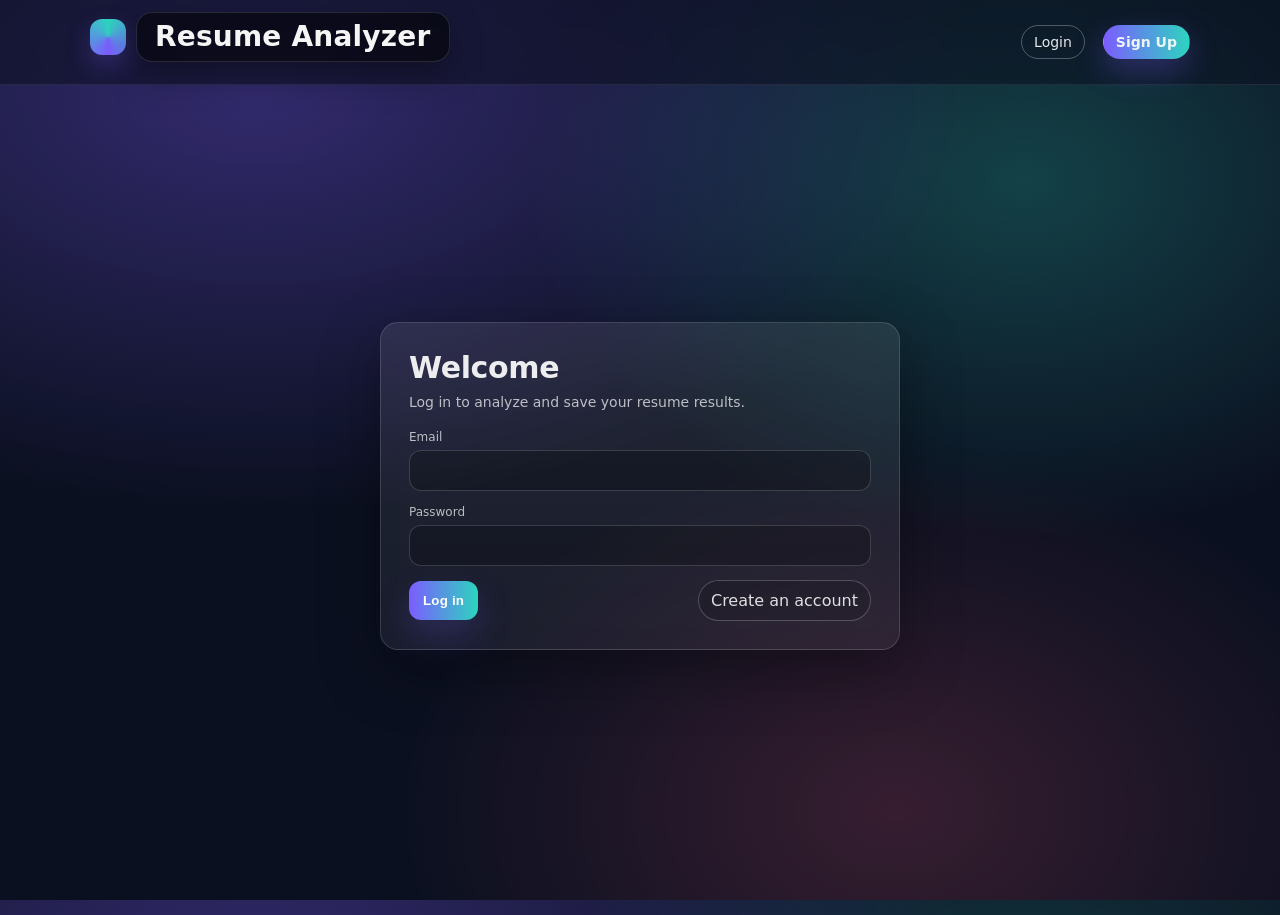
<file: dashboard.html>
<!doctype html>
<html lang="en">
  <head>
    <meta charset="utf-8" />
    <meta name="viewport" content="width=device-width, initial-scale=1" />
    <title>Dashboard</title>
    <link rel="stylesheet" href="./styles.css" />
    <script src="./auth.js" defer></script>
    <script defer>
      window.addEventListener("DOMContentLoaded", () => {
        window.AuthDemo.initDashboardPage();
      });
    </script>
  </head>
  <body>
    <header class="site-header">
      <div class="container--wide site-header-inner">
        <div class="brand brand--hero">
          <a href="./index.html" class="brand-link">
            <div class="logo" aria-hidden="true"></div>
            <span class="brand-title">Resume Analyzer</span>
          </a>
        </div>
        <nav class="nav-links" aria-label="Primary">
          <button class="ghost" type="button" data-logout>Log out</button>
        </nav>
      </div>
    </header>

    <main class="container container--wide">
      <section class="card card--hero" aria-label="Dashboard">
        <div class="dashboard-grid">
          <div>
            <div class="dashboard-header">
              <div>
                <h1>Dashboard</h1>
                <p class="subtitle" style="margin-bottom: 0">Review your saved analyses and tailor your resume faster.</p>
              </div>
              <div class="dashboard-actions">
                <a class="link" href="./index.html">Analyze new resume</a>
              </div>
            </div>

            <div class="message" data-kind="ok">
              Your most recent resume analysis is shown on the right. You can re-analyze from the home page at any time.
            </div>

            <section class="analysis-history" aria-label="Recent analyses">
              <h2>Recent analyses</h2>
              <p class="small" style="margin-bottom: 8px">Up to your last 10 uploads.</p>
              <div class="table-wrap">
                <table>
                <thead>
                  <tr>
                    <th>Date</th>
                    <th>Estimated experience</th>
                    <th>Skills detected</th>
                    <th>Match</th>
                  </tr>
                </thead>
                <tbody data-history-rows>
                  <tr class="empty">
                    <td colspan="4">No analyses yet. Upload a resume from the home page to get started.</td>
                  </tr>
                </tbody>
                </table>
              </div>
            </section>
          </div>

          <section class="analysis-results" aria-label="Latest analysis" data-dashboard-results>
            <h2>Latest analysis</h2>
            <p class="analysis-summary" data-summary></p>

            <div class="match-meter" role="img" aria-label="Match score meter">
              <div class="match-meter__bar" data-match-meter></div>
            </div>
            <p class="small" data-match-score></p>

            <div class="analysis-grid">
              <div class="analysis-card">
                <h3>Contact & basics</h3>
                <ul data-contact></ul>
              </div>
              <div class="analysis-card">
                <h3>Strengths vs Job</h3>
                <ul data-strengths></ul>
              </div>
              <div class="analysis-card analysis-card--wide">
                <h3>Gaps & rewrite suggestions</h3>
                <ul data-gaps></ul>

                <h3 class="analysis-subheading">Rewrite suggestions</h3>
                <p class="analysis-summary" data-rewrite-summary></p>
                <ul data-rewrite-bullets></ul>
              </div>
            </div>
          </section>
        </div>
      </section>
    </main>
  </body>
</html>
</file>
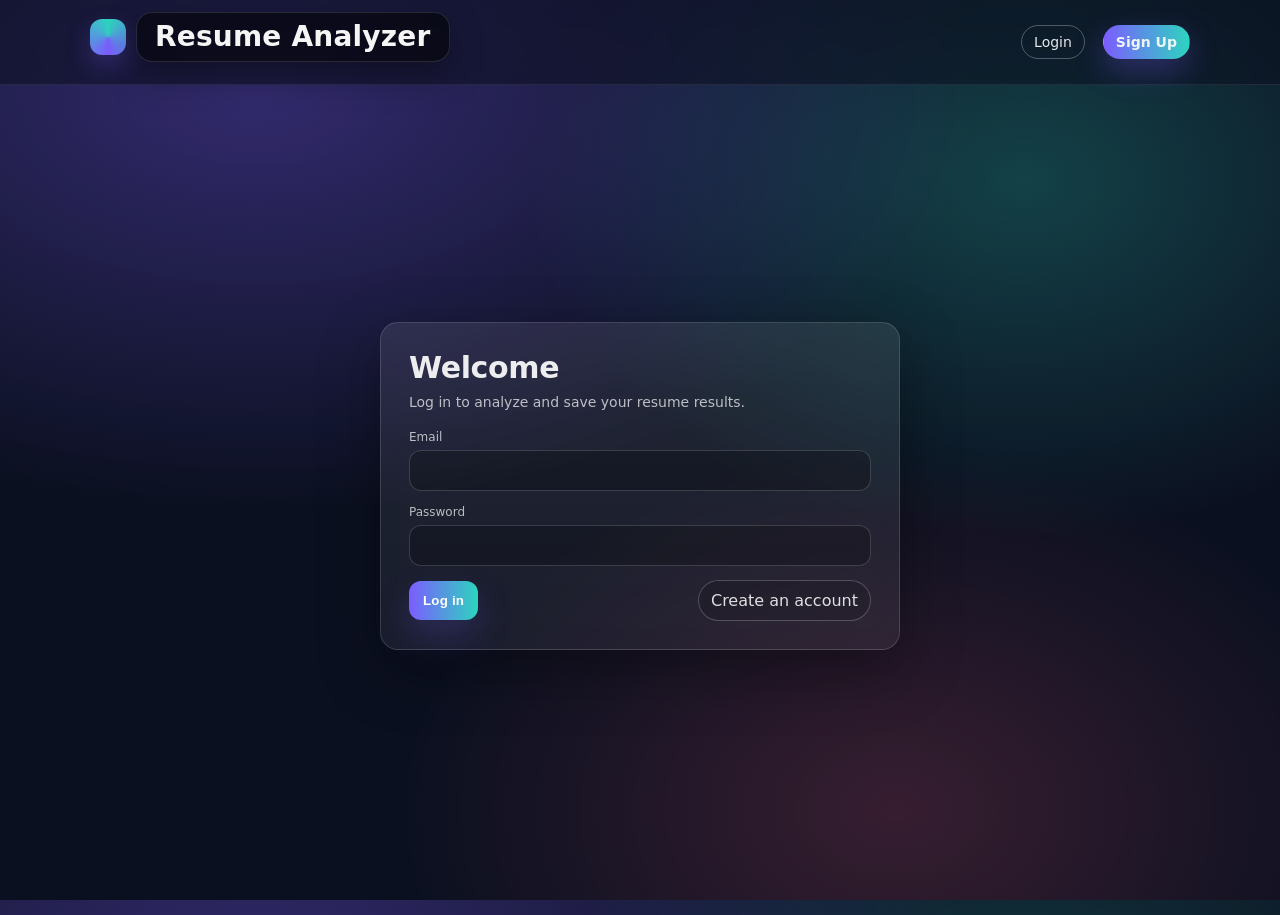
<file: login.html>
<!doctype html>
<html lang="en">
  <head>
    <meta charset="utf-8" />
    <meta name="viewport" content="width=device-width, initial-scale=1" />
    <title>Login – AI-Powered Resume Analyzer</title>
    <link rel="stylesheet" href="./styles.css" />
    <script src="./auth.js" defer></script>
    <script defer>
      window.addEventListener("DOMContentLoaded", () => {
        window.AuthDemo.initCommon();
        window.AuthDemo.initLoginPage();
      });
    </script>
  </head>
  <body>
    <header class="site-header">
      <div class="container--wide site-header-inner">
        <div class="brand brand--hero">
          <a href="./index.html" class="brand-link">
            <div class="logo" aria-hidden="true"></div>
            <span class="brand-title">Resume Analyzer</span>
          </a>
        </div>
        <nav class="nav-links" aria-label="Primary">
          <a href="./login.html" class="link">Login</a>
          <a href="./signup.html" class="link">Sign Up</a>
        </nav>
      </div>
    </header>

    <main class="container">
      <section class="card" aria-label="Login">
        <h1>Welcome </h1>
        <p class="subtitle">Log in to analyze and save your resume results.</p>

        <form data-form="login" novalidate>
          <label>
            Email
            <input id="email" type="email" inputmode="email" autocomplete="email" required />
          </label>

          <label>
            Password
            <input id="password" type="password" autocomplete="current-password" required />
          </label>

          <div class="row">
            <button class="btn" type="submit">Log in</button>
            <a class="link" href="./signup.html">Create an account</a>
          </div>
        </form>

        <p class="message" data-message hidden></p>
      </section>
    </main>
  </body>
</html>
</file>
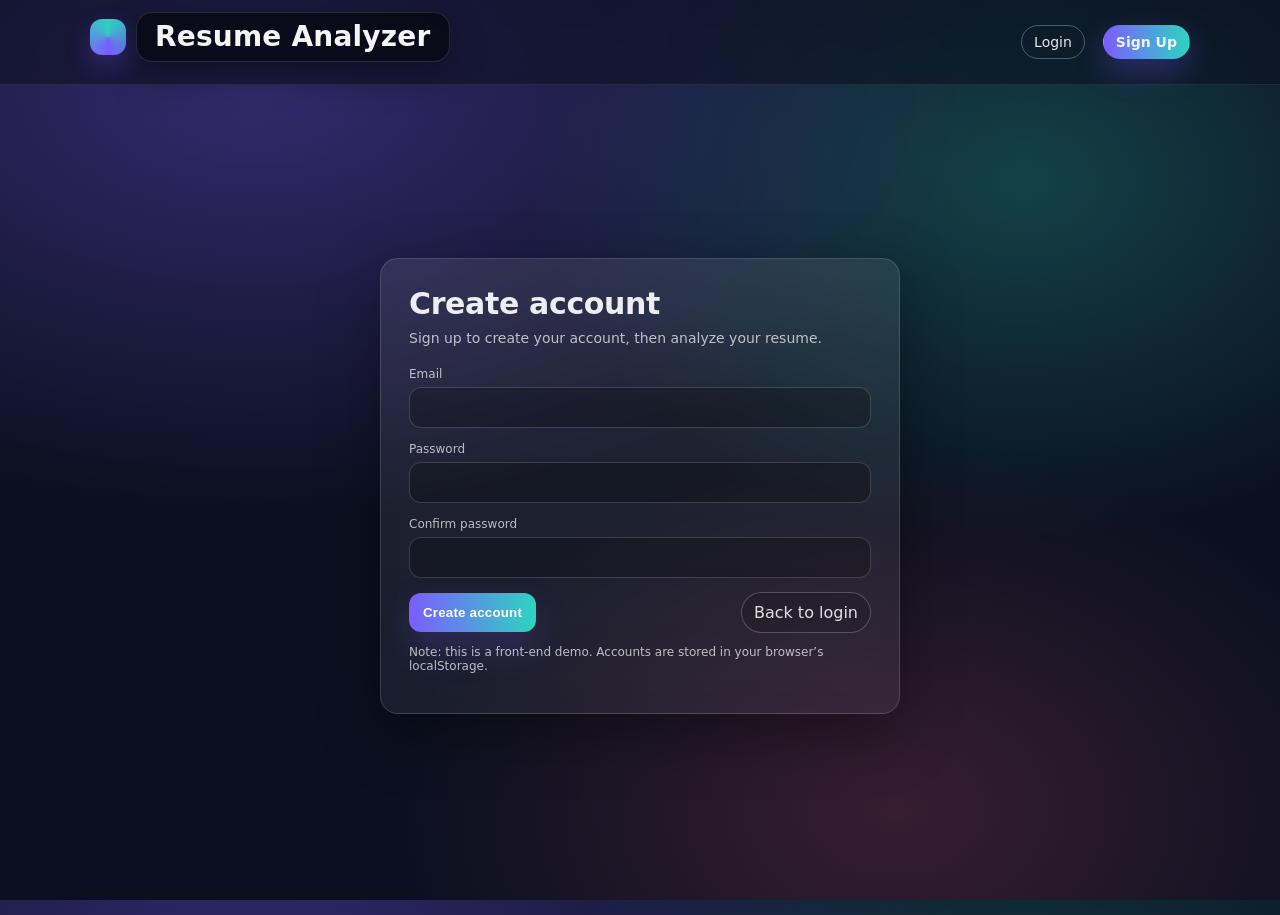
<file: signup.html>
<!doctype html>
<html lang="en">
  <head>
    <meta charset="utf-8" />
    <meta name="viewport" content="width=device-width, initial-scale=1" />
    <title>Sign up</title>
    <link rel="stylesheet" href="./styles.css" />
    <script src="./auth.js" defer></script>
    <script defer>
      window.addEventListener("DOMContentLoaded", () => {
        window.AuthDemo.initSignupPage();
      });
    </script>
  </head>
  <body>
    <header class="site-header">
      <div class="container--wide site-header-inner">
        <div class="brand brand--hero">
          <a href="./index.html" class="brand-link">
            <div class="logo" aria-hidden="true"></div>
            <span class="brand-title">Resume Analyzer</span>
          </a>
        </div>
        <nav class="nav-links" aria-label="Primary">
          <a href="./login.html" class="link">Login</a>
          <a href="./signup.html" class="link">Sign Up</a>
        </nav>
      </div>
    </header>

    <main class="container">
      <section class="card" aria-label="Sign up">
        <h1>Create account</h1>
        <p class="subtitle">Sign up to create your account, then analyze your resume.</p>

        <form data-form="signup" novalidate>
          <label>
            Email
            <input id="email" type="email" inputmode="email" autocomplete="email" required />
          </label>

          <label>
            Password
            <input id="password" type="password" autocomplete="new-password" required />
          </label>

          <label>
            Confirm password
            <input id="confirmPassword" type="password" autocomplete="new-password" required />
          </label>

          <div class="row">
            <button class="btn" type="submit">Create account</button>
            <a class="link" href="./login.html">Back to login</a>
          </div>
        </form>

        <p class="message" data-message hidden></p>
        <p class="small" style="margin-top: 12px">
          Note: this is a front-end demo. Accounts are stored in your browser’s localStorage.
        </p>
      </section>
    </main>
  </body>
</html>
</file>
<file: styles.css>
/* AI-Powered Resume Analyzer - modern SaaS style */
:root {
  --bg: #0b1020;
  --card-border: rgba(255, 255, 255, 0.14);
  --text: rgba(255, 255, 255, 0.92);
  --muted: rgba(255, 255, 255, 0.7);
  --danger: #ff5c7a;
  --ok: #46e6a6;
  --accent: #7c5cff;
  --accent-2: #2dd4bf;
  --shadow: 0 20px 60px rgba(0, 0, 0, 0.35);
  --radius: 18px;
}

* { box-sizing: border-box; }
html, body { height: 100%; }
body {
  margin: 0;
  font-family: ui-sans-serif, system-ui, -apple-system, Segoe UI, Roboto, Arial, "Noto Sans", "Liberation Sans", sans-serif;
  color: var(--text);
  background:
    radial-gradient(1200px 700px at 20% 10%, rgba(124, 92, 255, 0.35), transparent 60%),
    radial-gradient(900px 650px at 80% 20%, rgba(45, 212, 191, 0.25), transparent 55%),
    radial-gradient(900px 650px at 70% 90%, rgba(255, 92, 122, 0.18), transparent 55%),
    var(--bg);
}

.container {
  min-height: calc(100vh - 70px);
  display: flex;
  flex-direction: column;
  align-items: center;
  justify-content: center;
  gap: 18px;
  padding: 36px 20px 64px;
}
.container--wide {
  width: 100%;
  max-width: 1100px;
  margin: 0 auto;
}

.card {
  width: min(520px, 100%);
  background: linear-gradient(180deg, rgba(255, 255, 255, 0.09), rgba(255, 255, 255, 0.06));
  border: 1px solid var(--card-border);
  border-radius: var(--radius);
  box-shadow: var(--shadow);
  padding: 28px;
  backdrop-filter: blur(10px);
}

.site-header {
  position: sticky;
  top: 0;
  z-index: 20;
  padding: 12px 0;
  background: rgba(11, 16, 32, 0.55);
  backdrop-filter: blur(12px);
  border-bottom: 1px solid rgba(255, 255, 255, 0.08);
}

.site-header-inner {
  display: flex;
  align-items: center;
  justify-content: space-between;
  gap: 16px;
}

.nav-links {
  display: flex;
  align-items: center;
  gap: 18px;
  font-size: 14px;
}

.nav-links .link {
  border-bottom: none;
  padding: 8px 12px;
  border-radius: 999px;
  background: transparent;
  border: 1px solid rgba(255, 255, 255, 0.28);
  color: rgba(255, 255, 255, 0.9);
}
.nav-links .link:hover {
  border-color: rgba(255, 255, 255, 0.6);
  background: rgba(15, 23, 42, 0.5);
}
.nav-links .link:last-child {
  border-color: transparent;
  background: linear-gradient(90deg, var(--accent), var(--accent-2));
  box-shadow: 0 12px 30px rgba(124, 92, 255, 0.3);
  font-weight: 600;
}
.nav-links .link:last-child:hover {
  filter: brightness(1.05);
}

.card--hero {
  width: 100%;
  display: grid;
  grid-template-columns: minmax(0, 1.4fr) minmax(0, 1.1fr);
  gap: 28px;
  align-items: flex-start;
  background: linear-gradient(135deg, rgba(15, 23, 42, 0.96), rgba(15, 23, 42, 0.9));
}

.brand {
  display: flex;
  align-items: center;
  gap: 10px;
  margin-bottom: 10px;
}
.brand--hero { align-items: flex-start; }

.brand-link {
  display: inline-flex;
  align-items: center;
  gap: 10px;
  color: inherit;
  text-decoration: none;
}

.brand-title {
  display: inline-flex;
  align-items: center;
  justify-content: center;
  padding: 10px 18px;
  border-radius: 16px;
  background: rgba(0, 0, 0, 0.55);
  border: 1px solid rgba(255, 255, 255, 0.12);
  box-shadow: 0 14px 34px rgba(0, 0, 0, 0.35);
  color: rgba(255, 255, 255, 0.96);
  font-size: 28px;
  font-weight: 850;
  letter-spacing: 0.2px;
  line-height: 1;
}

.logo {
  width: 36px;
  height: 36px;
  border-radius: 12px;
  background: conic-gradient(from 180deg, var(--accent), var(--accent-2), var(--accent));
  box-shadow: 0 10px 25px rgba(124, 92, 255, 0.25);
}

.brand h1 {
  font-size: 24px;
  letter-spacing: 0.2px;
  margin: 0;
}

.subtitle {
  margin: 8px 0 18px;
  color: var(--muted);
  font-size: 14px;
  line-height: 1.4;
}

.small { font-size: 12px; color: var(--muted); }

h1 {
  margin: 0;
  font-size: 30px;
  line-height: 1.12;
  letter-spacing: -0.35px;
}
.card--hero h1 {
  font-size: 36px;
}
h2 {
  margin: 0;
  font-size: 18px;
  line-height: 1.25;
  letter-spacing: -0.2px;
}
h3 {
  margin: 0;
  font-size: 14px;
  letter-spacing: -0.1px;
}

.hero-content {
  display: flex;
  flex-direction: column;
  gap: 16px;
}

.hero-highlights {
  list-style: none;
  padding: 0;
  margin: 0;
  display: grid;
  gap: 8px;
  font-size: 13px;
  color: var(--muted);
}
.hero-highlights li::before {
  content: "• ";
  color: var(--accent-2);
}

form { display: grid; gap: 14px; }

label {
  display: grid;
  gap: 6px;
  font-size: 12px;
  color: var(--muted);
}

input {
  width: 100%;
  padding: 12px 12px;
  border-radius: 12px;
  border: 1px solid rgba(255, 255, 255, 0.16);
  background: rgba(0, 0, 0, 0.22);
  color: var(--text);
  outline: none;
}
input:focus {
  border-color: rgba(124, 92, 255, 0.55);
  box-shadow: 0 0 0 4px rgba(124, 92, 255, 0.16);
}

textarea {
  width: 100%;
  padding: 12px 12px;
  border-radius: 12px;
  border: 1px solid rgba(255, 255, 255, 0.16);
  background: rgba(0, 0, 0, 0.22);
  color: var(--text);
  outline: none;
  resize: vertical;
  min-height: 120px;
}
textarea:focus {
  border-color: rgba(124, 92, 255, 0.55);
  box-shadow: 0 0 0 4px rgba(124, 92, 255, 0.16);
}

.row {
  display: flex;
  justify-content: space-between;
  gap: 12px;
  align-items: center;
  flex-wrap: wrap;
}

.btn {
  appearance: none;
  border: 0;
  cursor: pointer;
  border-radius: 12px;
  padding: 12px 14px;
  font-weight: 650;
  letter-spacing: 0.2px;
  color: white;
  background: linear-gradient(90deg, var(--accent), var(--accent-2));
  box-shadow: 0 16px 35px rgba(124, 92, 255, 0.22);
}
.btn:hover { filter: brightness(1.05); }
.btn:active { transform: translateY(1px); }
.btn--full { width: 100%; }
.btn:disabled { opacity: 0.7; cursor: not-allowed; }
.btn:focus-visible {
  outline: none;
  box-shadow: 0 0 0 4px rgba(124, 92, 255, 0.25), 0 16px 35px rgba(124, 92, 255, 0.22);
}

.link, a.link {
  color: rgba(255, 255, 255, 0.86);
  text-decoration: none;
  border-bottom: none;
  padding: 10px 12px;
  border-radius: 999px;
  border: 1px solid rgba(255, 255, 255, 0.22);
  background: rgba(0, 0, 0, 0.12);
}
.link:hover {
  background: rgba(15, 23, 42, 0.5);
  border-color: rgba(255, 255, 255, 0.45);
}

.message {
  margin-top: 12px;
  padding: 10px 12px;
  border-radius: 12px;
  border: 1px solid rgba(255, 255, 255, 0.14);
  background: rgba(0, 0, 0, 0.18);
  font-size: 13px;
  line-height: 1.35;
}
.message[data-kind="error"] { border-color: rgba(255, 92, 122, 0.35); }
.message[data-kind="ok"] { border-color: rgba(70, 230, 166, 0.35); }

.pill {
  font-size: 12px;
  color: rgba(255, 255, 255, 0.78);
  border: 1px solid rgba(255, 255, 255, 0.16);
  background: rgba(0, 0, 0, 0.18);
  padding: 8px 10px;
  border-radius: 999px;
}
.pill--score {
  padding: 6px 10px;
  background: rgba(124, 92, 255, 0.12);
  border-color: rgba(124, 92, 255, 0.28);
  color: rgba(255, 255, 255, 0.9);
}

.chip {
  display: inline-flex;
  align-items: center;
  padding: 4px 8px;
  border-radius: 999px;
  border: 1px solid rgba(255, 255, 255, 0.14);
  background: rgba(0, 0, 0, 0.18);
  color: rgba(255, 255, 255, 0.82);
  font-size: 12px;
  line-height: 1;
}

.ghost {
  background: rgba(255, 255, 255, 0.10);
  border: 1px solid rgba(255, 255, 255, 0.14);
  color: rgba(255, 255, 255, 0.92);
  padding: 10px 12px;
  border-radius: 12px;
  cursor: pointer;
}
.ghost:focus-visible { outline: none; box-shadow: 0 0 0 4px rgba(124, 92, 255, 0.25); }

.analyzer-panel {
  border-radius: 16px;
  border: 1px solid rgba(255, 255, 255, 0.16);
  background: radial-gradient(circle at top left, rgba(124, 92, 255, 0.18), transparent 55%), rgba(15, 23, 42, 0.96);
  padding: 18px 18px 20px;
  display: grid;
  gap: 14px;
}

.file-label {
  display: grid;
  gap: 8px;
  font-size: 13px;
  color: var(--muted);
  padding: 16px 14px;
  border-radius: 14px;
  border: 1px dashed rgba(255, 255, 255, 0.22);
  background: rgba(0, 0, 0, 0.18);
  cursor: pointer;
  transition: transform 120ms ease, border-color 120ms ease, background 120ms ease;
  position: relative;
}
.file-label:hover {
  transform: translateY(-1px);
  border-color: rgba(124, 92, 255, 0.65);
  background: rgba(0, 0, 0, 0.28);
}
.file-label input[type="file"] {
  position: absolute;
  inset: 0;
  width: 100%;
  height: 100%;
  opacity: 0;
  margin: 0;
}

.analysis-state {
  display: flex;
  align-items: center;
  gap: 10px;
  font-size: 13px;
  color: var(--muted);
}
.analysis-state[hidden] { display: none !important; }
.spinner {
  width: 18px;
  height: 18px;
  border-radius: 50%;
  border: 2px solid rgba(255, 255, 255, 0.15);
  border-top-color: var(--accent-2);
  animation: spin 0.7s linear infinite;
}

.analysis-results {
  border-radius: 14px;
  border: 1px solid rgba(255, 255, 255, 0.16);
  background: rgba(0, 0, 0, 0.24);
  padding: 14px 14px 16px;
  display: grid;
  gap: 12px;
}
.analysis-results[hidden] { display: none !important; }
.analysis-results h2 { font-size: 16px; margin: 0; }
.analysis-summary { font-size: 13px; color: var(--muted); margin: 0; }

.analysis-grid {
  display: grid;
  grid-template-columns: repeat(2, minmax(0, 1fr));
  gap: 10px;
}
.analysis-card {
  border-radius: 12px;
  border: 1px solid rgba(255, 255, 255, 0.14);
  padding: 10px 11px;
  font-size: 13px;
}
.analysis-card h3 { margin: 0 0 6px; font-size: 13px; }
.analysis-card ul { margin: 0; padding-left: 16px; }
.analysis-card--wide { grid-column: 1 / -1; }

.analysis-card h3.analysis-subheading { margin-top: 12px; }

.match-meter {
  width: 100%;
  height: 10px;
  border-radius: 999px;
  border: 1px solid rgba(255, 255, 255, 0.16);
  background: rgba(0, 0, 0, 0.25);
  overflow: hidden;
}
.match-meter__bar {
  height: 100%;
  width: 0%;
  background: linear-gradient(90deg, var(--accent), var(--accent-2));
  transition: width 220ms ease;
}

.dashboard-grid {
  display: grid;
  grid-template-columns: minmax(0, 1.1fr) minmax(0, 1.2fr);
  gap: 20px;
  margin-top: 12px;
}

.dashboard-header {
  display: flex;
  align-items: flex-start;
  justify-content: space-between;
  gap: 12px;
  margin-bottom: 14px;
}
.dashboard-actions {
  display: flex;
  align-items: center;
  gap: 10px;
  flex-wrap: wrap;
}

.analysis-history h2 {
  margin: 16px 0 6px;
  font-size: 15px;
}

.table-wrap {
  border-radius: 14px;
  border: 1px solid rgba(255, 255, 255, 0.12);
  overflow: auto;
  background: rgba(0, 0, 0, 0.18);
}

.chips {
  display: flex;
  flex-wrap: wrap;
  gap: 6px;
  align-items: center;
}

.analysis-history table {
  width: 100%;
  border-collapse: collapse;
  font-size: 13px;
  color: var(--muted);
}
.analysis-history th,
.analysis-history td {
  padding: 10px 10px;
  border-bottom: 1px solid rgba(255, 255, 255, 0.12);
  text-align: left;
}
.analysis-history thead th {
  color: rgba(255, 255, 255, 0.85);
  font-weight: 650;
  border-bottom: 1px solid rgba(255, 255, 255, 0.12);
  background: rgba(0, 0, 0, 0.18);
}
.analysis-history tr.empty td {
  font-style: italic;
  color: var(--muted);
}
.analysis-history tbody tr:hover td {
  background: rgba(15, 23, 42, 0.35);
}

/* Marketing strip (home page) */
.features {
  width: 100%;
  margin-top: -6px;
}
.features-title {
  font-size: 16px;
  color: rgba(255, 255, 255, 0.92);
  margin: 0 0 12px;
  letter-spacing: -0.2px;
}
.features-grid {
  display: grid;
  grid-template-columns: repeat(3, minmax(0, 1fr));
  gap: 14px;
}
.feature-card {
  background: linear-gradient(180deg, rgba(255, 255, 255, 0.08), rgba(255, 255, 255, 0.05));
  border: 1px solid rgba(255, 255, 255, 0.14);
  border-radius: 16px;
  padding: 16px 16px 14px;
  box-shadow: 0 18px 50px rgba(0, 0, 0, 0.25);
  backdrop-filter: blur(10px);
}
.feature-badge {
  width: 38px;
  height: 38px;
  display: inline-flex;
  align-items: center;
  justify-content: center;
  border-radius: 12px;
  font-weight: 800;
  color: rgba(255, 255, 255, 0.96);
  background: conic-gradient(from 180deg, var(--accent), var(--accent-2), var(--accent));
  box-shadow: 0 14px 30px rgba(124, 92, 255, 0.22);
  margin-bottom: 10px;
}
.feature-card h3 {
  margin: 0 0 6px;
  font-size: 14px;
}
.feature-card p {
  margin: 0;
  color: var(--muted);
  font-size: 13px;
  line-height: 1.4;
}

@keyframes spin {
  to { transform: rotate(360deg); }
}

@media (max-width: 880px) {
  .card--hero { grid-template-columns: minmax(0, 1fr); }
  .analysis-grid { grid-template-columns: 1fr; }
  .analysis-card--wide { grid-column: auto; }
  .features-grid { grid-template-columns: 1fr; }
  .dashboard-header { flex-direction: column; }
}
</file>
